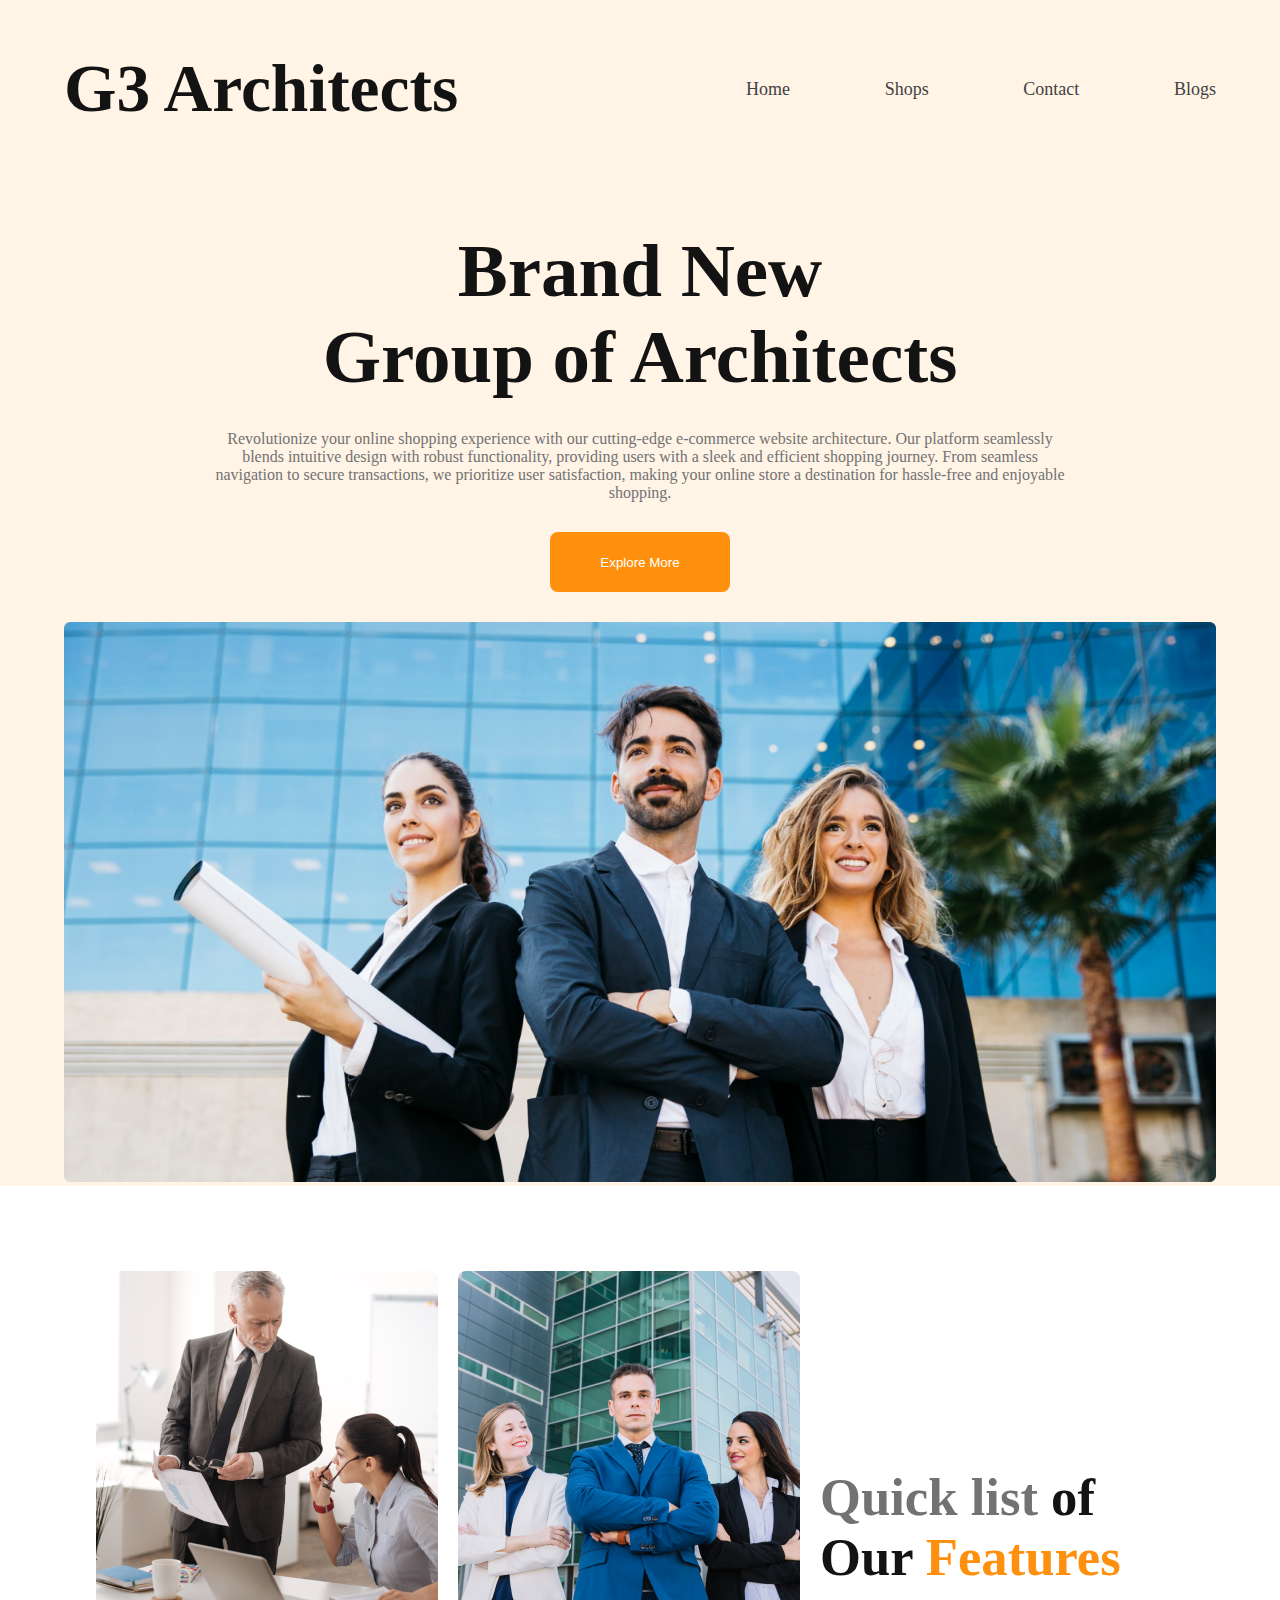
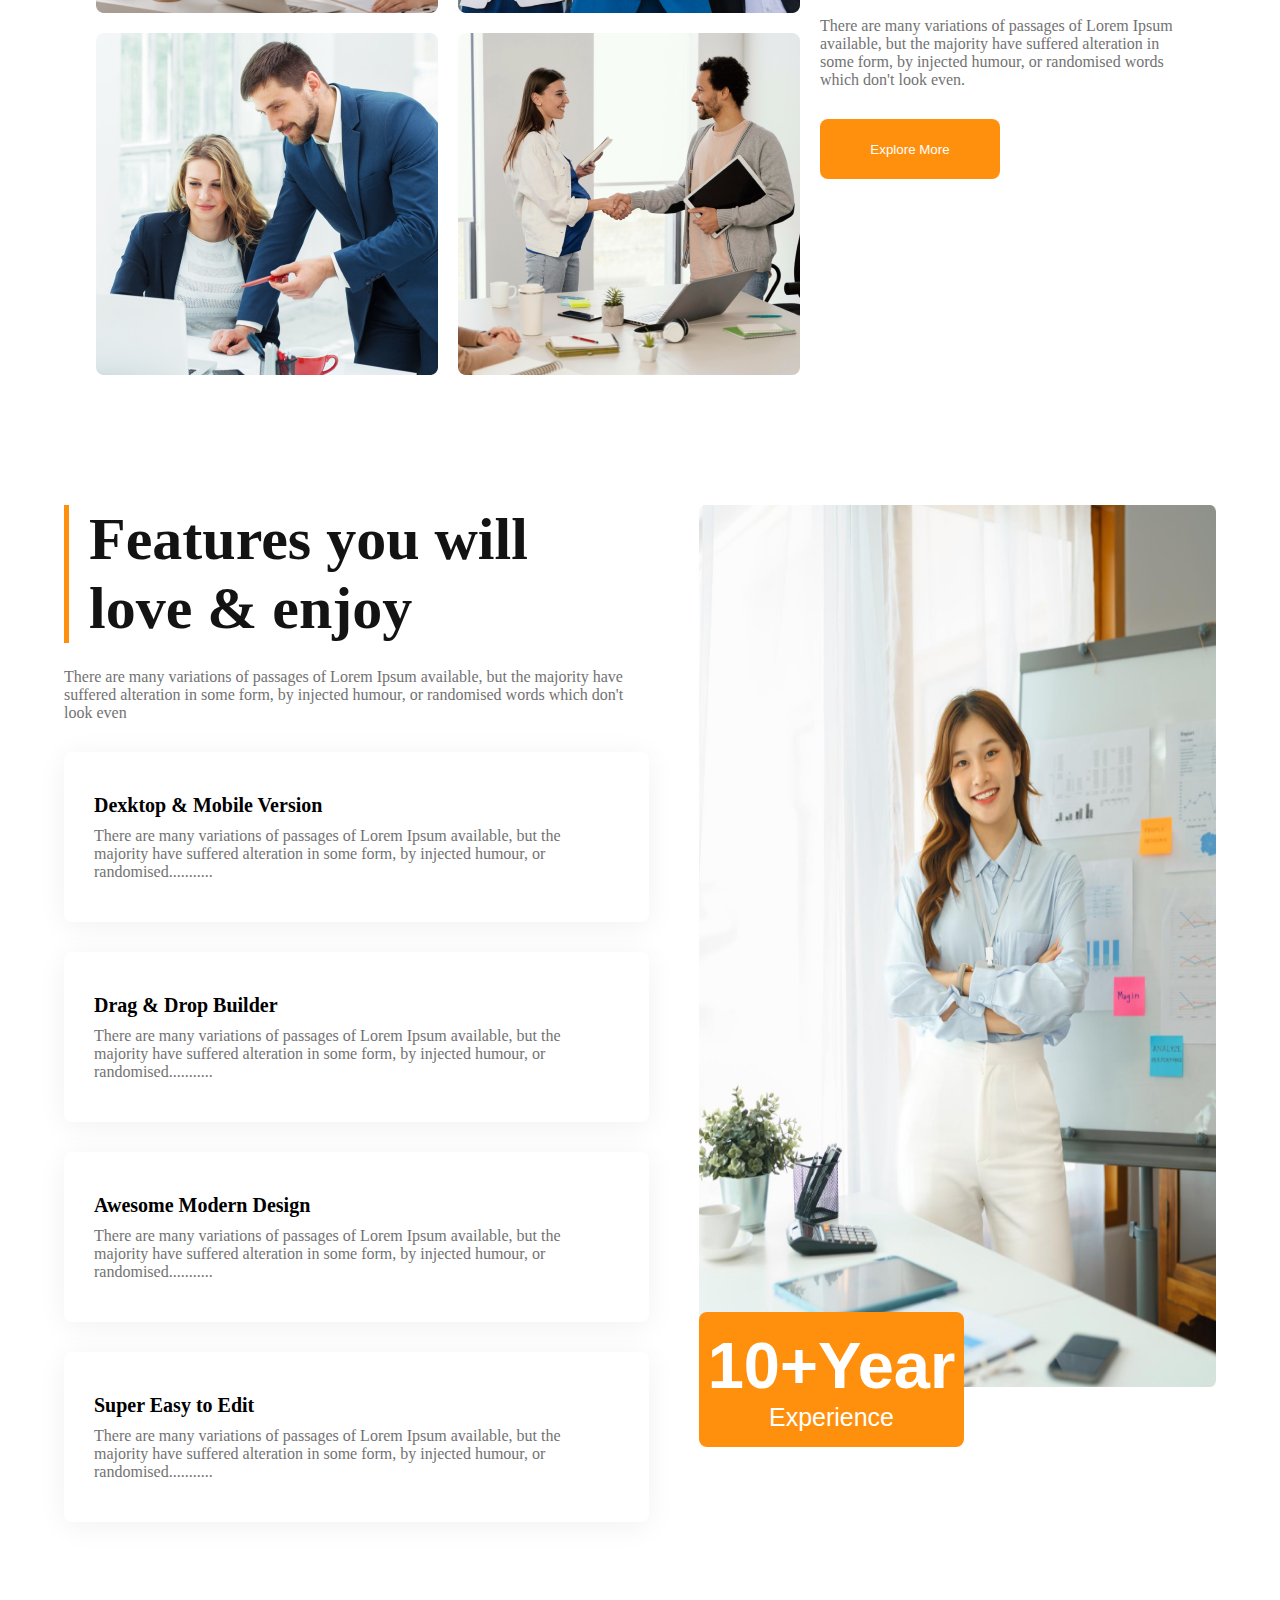
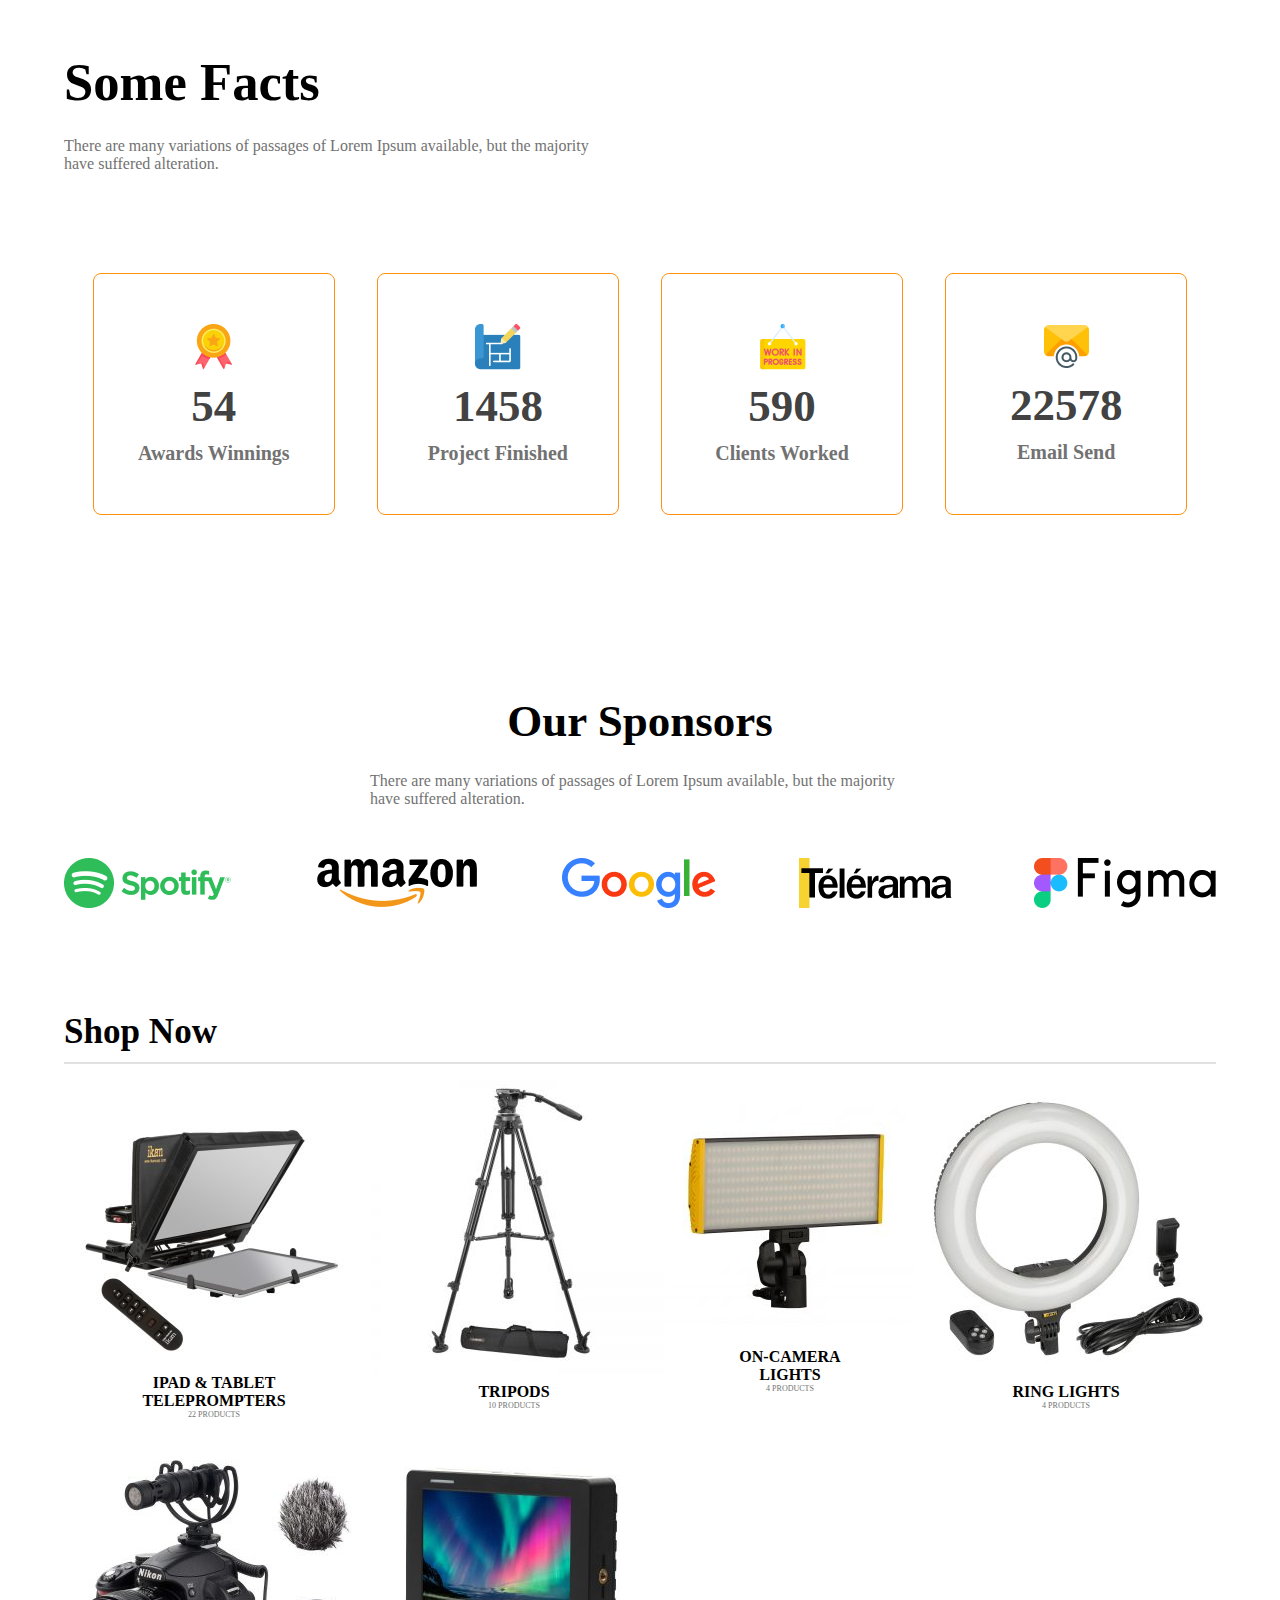
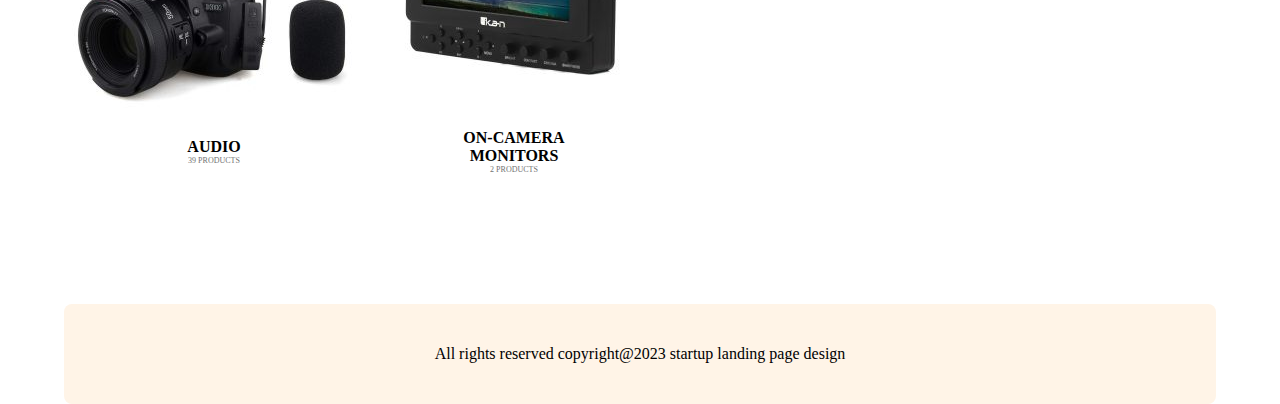
<file: index.html>
<!DOCTYPE html>
<html lang="en">
  <head>
    <meta charset="UTF-8" />
    <meta http-equiv="X-UA-Compatible" content="IE=edge" />
    <meta name="viewport" content="width=device-width, initial-scale=1.0" />
    <title>G3 Architects</title>
    <!-- ---------------
    font---------------- -->
    <link rel="preconnect" href="https://fonts.googleapis.com" />
    <link rel="preconnect" href="https://fonts.gstatic.com" crossorigin />
    <link
      href="https://fonts.googleapis.com/css2?family=Baloo+Bhai+2&family=Edu+TAS+Beginner&family=Open+Sans&family=Poppins:wght@500&display=swap"
      rel="stylesheet"
    />
    <!-- -----------------
    CSS
-------------------------- -->
    <link rel="stylesheet" href="g3-architech-styles/style.css" />
  </head>
  <body>
    <header class="header">
      <nav class="nav">
        <div class="nav-title">
          <h2>G3 Architects</h2>
        </div>
        <div class="nav-button">
          <a href="index.html">Home</a>
          <a href="shop.html">Shops</a>
          <a href="contact.html">Contact</a>
          <a href="blog.html">Blogs</a>
        </div>
      </nav>
      <section class="header-container">
        <div class="text-container">
          <div class="text-title">
            <h2>
              Brand New <br />
              Group of Architects
            </h2>
          </div>
          <div class="text-description">
            <p>
              Revolutionize your online shopping experience with our cutting-edge e-commerce website architecture. Our platform seamlessly blends intuitive design with robust functionality, providing users with a sleek and efficient shopping journey. From seamless navigation to secure transactions, we prioritize user satisfaction, making your online store a destination for hassle-free and enjoyable shopping.
            </p>
          </div>
          <div class="header-button">
            <button>Explore More</button>
          </div>
        </div>
        <div class="header-image">
          <img src="g3-architech-images/banner.png" alt="" />
        </div>
      </section>
    </header>

    <main class="main">
      <div class="feature-container">
        <div class="feature-image">
          <img src="g3-architech-images/team1.png" alt="team-1" /><img
            src="g3-architech-images/team2.png"
            alt="team-2"
          /><img src="g3-architech-images/team3.png" alt="team-3" /><img
            src="g3-architech-images/team4.png"
            alt="team-4"
          />
        </div>
        <div class="feater-text">
          <div class="feature-title">
            <h3>
              Quick list <span class="black">of Our</span>
              <span class="yellow">Features</span>
            </h3>
          </div>
          <div class="feature-description">
            <p>
              There are many variations of passages of Lorem Ipsum available,
              but the majority have suffered alteration in some form, by
              injected humour, or randomised words which don't look even.
            </p>
          </div>
          <div class="feature-button header-button">
            <button>Explore More</button>
          </div>
        </div>
      </div>

      <section class="love-container">
        <div class="love-text-container">
          <div class="love-title-container">
            <div class="love-title">
              <h2>Features you will love & enjoy</h2>
            </div>
            <div class="love-description">
              <p>
                There are many variations of passages of Lorem Ipsum available,
                but the majority have suffered alteration in some form, by
                injected humour, or randomised words which don't look even
              </p>
            </div>
          </div>
          <div class="love-sub-container">
            <div class="love-sub-title">
              <h4>Dexktop & Mobile Version</h4>
            </div>
            <div class="love-sub-description">
              <p>
                There are many variations of passages of Lorem Ipsum available,
                but the majority have suffered alteration in some form, by
                injected humour, or randomised...........
              </p>
            </div>
          </div>
          <div class="love-sub-container">
            <div class="love-sub-title">
              <h4>Drag & Drop Builder</h4>
            </div>
            <div class="love-sub-description">
              <p>
                There are many variations of passages of Lorem Ipsum available,
                but the majority have suffered alteration in some form, by
                injected humour, or randomised...........
              </p>
            </div>
          </div>
          <div class="love-sub-container">
            <div class="love-sub-title">
              <h4>Awesome Modern Design</h4>
            </div>
            <div class="love-sub-description">
              <p>
                There are many variations of passages of Lorem Ipsum available,
                but the majority have suffered alteration in some form, by
                injected humour, or randomised...........
              </p>
            </div>
          </div>
          <div class="love-sub-container">
            <div class="love-sub-title">
              <h4>Super Easy to Edit</h4>
            </div>
            <div class="love-sub-description">
              <p>
                There are many variations of passages of Lorem Ipsum available,
                but the majority have suffered alteration in some form, by
                injected humour, or randomised...........
              </p>
            </div>
          </div>
        </div>
        <div class="love-image">
          <img src="g3-architech-images/architect.png" alt="" />
          <div class="love-button">
            <button>
              <span class="big">10+Year</span><br />
              <span class="small">Experience</span>
            </button>
          </div>
        </div>
      </section>

      <section class="fact-container">
        <div class="fact-text">
          <div class="fact-title">
            <h3>Some Facts</h3>
          </div>
          <div class="fact-description">
            <p>
              There are many variations of passages of Lorem Ipsum available,
              but the majority have suffered alteration.
            </p>
          </div>
        </div>
        <div class="images">
          <div class="fact-image-container">
            <img
              src="g3-architech-images/icons/ribon.png"
              alt="ribon"
              class="fact-image"
            />
            <h2>54</h2>
            <p>Awards Winnings</p>
          </div>
          <div class="fact-image-container">
            <img
              src="g3-architech-images/icons/projects.png"
              alt="projects"
              class="fact-image"
            />
            <h2>1458</h2>
            <p>Project Finished</p>
          </div>
          <div class="fact-image-container">
            <img
              src="g3-architech-images/icons/customers.png"
              alt="customers"
              class="fact-image"
            />
            <h2>590</h2>
            <p>Clients Worked</p>
          </div>
          <div class="fact-image-container">
            <img
              src="g3-architech-images/icons/email.png"
              alt="email"
              class="fact-image"
            />
            <h2>22578</h2>
            <p>Email Send</p>
          </div>
        </div>
      </section>

      <section class="sponsors">
        <div class="sponsors-text">
          <h2>Our Sponsors</h2>
          <p>
            There are many variations of passages of Lorem Ipsum available, but
            the majority have suffered alteration.
          </p>
        </div>
        <div class="sponsor-image-container">
          <div class="sponsor-image">
            <img src="g3-architech-images/sponsors/spotify.png" alt="spotify" />
          </div>
          <div class="sponsor-image">
            <img src="g3-architech-images/sponsors/amazon.png" alt="amazon" />
          </div>
          <div class="sponsor-image">
            <img src="g3-architech-images/sponsors/google.png" alt="google" />
          </div>
          <div class="sponsor-image">
            <img
              src="g3-architech-images/sponsors/telerama.png"
              alt="telerama"
            />
          </div>
          <div class="sponsor-image">
            <img src="g3-architech-images/sponsors/figma.png" alt="figma" />
          </div>
        </div>
      </section>

      <section class="shop-container">
        <div class="shop-title">
          <h3>Shop Now</h3>
        </div>
        <div class="shop-products">
          <div class="shop-product">
            <img
              src="g3-architech-images/sub-catagory/ipad-telepromoters.jpg"
              alt="teleprompters"
              class="product-image"
            />
            <h4 class="product-title">IPAD & TABLET TELEPROMPTERS</h4>
            <p class="product-amount">22 PRODUCTS</p>
          </div>
          <div class="shop-product">
            <img
              src="g3-architech-images/sub-catagory/tripods.jpg"
              alt="TRIPODS"
              class="product-image"
            />
            <h4 class="product-title">TRIPODS</h4>
            <p class="product-amount">10 PRODUCTS</p>
          </div>
          <div class="shop-product">
            <img
              src="g3-architech-images/sub-catagory/camera-lights.jpg"
              alt="LIGHTS"
              class="product-image"
            />
            <h4 class="product-title">ON-CAMERA LIGHTS</h4>
            <p class="product-amount">4 PRODUCTS</p>
          </div>
          <div class="shop-product">
            <img
              src="g3-architech-images/sub-catagory/ring-lights.jpg"
              alt="RING-LIGHTS"
              class="product-image"
            />
            <h4 class="product-title">RING LIGHTS</h4>
            <p class="product-amount">4 PRODUCTS</p>
          </div>
          <div class="shop-product">
            <img
              src="g3-architech-images/sub-catagory/audio-camera.jpg"
              alt="AUDIO"
              class="product-image"
            />
            <h4 class="product-title">AUDIO</h4>
            <p class="product-amount">39 PRODUCTS</p>
          </div>
          <div class="shop-product">
            <img
              src="g3-architech-images/sub-catagory/on-camera-monitors.jpg"
              alt="MONITORS"
              class="product-image"
            />
            <h4 class="product-title">ON-CAMERA MONITORS</h4>
            <p class="product-amount">2 PRODUCTS</p>
          </div>
        </div>
      </section>
    </main>

    <footer>
      <div class="footer">
        <p>All rights reserved copyright@2023 startup landing page design</p>
      </div>
    </footer>
  </body>
</html>
</file>
<file: g3-architech-styles/style.css>
* {
    margin: 0;
    padding: 0;
}

/* ---------------
header nav
----------------------- */

.header {
    display: flex;
    flex-direction: column;
    align-items: center;
    margin-bottom: 85px;
    background: rgba(255, 144, 14, 0.1);
}

.nav {
    width: 90%;
    display: flex;
    justify-content: space-between;
    margin-top: 50px;
}

.nav-title {
    color: #131313;
    font-weight: 700;
    font-size: 45px;
}

.nav-button {
    display: flex;
    align-items: center;
    width: 470px;
    justify-content: space-between;
}

.nav-button a {
    text-decoration: none;
    color: #424242;
    font-weight: 500;
    font-size: 18px;
}

/* ----------------
headers texts
---------------------- */

.header-container {
    margin-top: 100px;
    display: flex;
    flex-direction: column;
    align-items: center;
    gap: 30px;
}

.text-container {
    display: flex;
    flex-direction: column;
    gap: 30px;
    width: 860px;
    align-items: center;
}

.text-title {
    font-weight: 700px;
    font-size: 50px;
    color: #131313;
    display: flex;
    text-align: center;
}

.text-description {
    color: #727272;
    font-weight: 400;
    font-size: 16px;
    text-align: center;
}

.header-button button {
    border: none;
    width: 180px;
    height: 60px;
    color: white;
    background: #FF900E;
    border-radius: 8px;
}

.header-image {
    width: 90%;
}

.header-image img {
    width: 100%;
}

/* -------------------------
main --> feature container
--------------------------- */

.main {
    display: flex;
    flex-direction: column;
    align-items: center;
    margin-bottom: 130px;
}

.feature-container {
    width: 85%;
    display: flex;
    justify-content: space-between;
    gap: 20px;
    margin-bottom: 130px;
}

.feature-image {
    display: grid;
    grid-template-columns: repeat(2, 1fr);
    gap: 20px;
}

.feater-text {
    display: flex;
    flex-direction: column;
    justify-content: center;
    gap: 30px;
}

.feature-title {
    color: #727272;
    font-weight: 500;
    font-size: 45px;
}

.feature-title h3 .black {
    color: #131313;
    ;
}

.feature-title h3 .yellow {
    color: #FF900E;
}

.feature-description {
    color: #727272;
    font-weight: 400;
    font-size: 16px;
}

/* ----------------
 love styles
 ------------------- */

.love-container {
    display: flex;
    gap: 50px;
    width: 90%;
    margin-bottom: 130px;
}

.love-text-container {
    display: flex;
    flex-direction: column;
    gap: 30px;
}

.love-title-container {
    display: flex;
    flex-direction: column;
    gap: 25px;
}

.love-title {
    font-weight: 700;
    font-size: 40px;
    color: #131313;
    width: 510px;
    border-left: 5px solid #FF900E;
    padding-left: 20px;
}

.love-description {
    color: #727272;
    font-weight: 400;
    font-size: 16px;
    width: 585px;
}

.love-sub-container {
    width: 585px;
    height: 170px;
    display: flex;
    flex-direction: column;
    gap: 10px;
    background: #FFFFFF;
    box-shadow: 0px 4px 30px rgba(0, 0, 0, 0.06);
    border-radius: 8px;
    justify-content: center;
}

.love-sub-title {
    width: 250px;
    font-weight: 600;
    font-size: 20px;
    position: relative;
    left: 30px;
}

.love-sub-description {
    color: #727272;
    font-weight: 400;
    font-size: 16px;
    width: 510px;
    position: relative;
    left: 30px;
}

.love-image {
    width: 800px;
    display: flex;
    flex-direction: column;
}

.love-image img {
    width: 100%;
    height: 100%;
}

.love-button button {
    width: 265px;
    height: 135px;
    background: #FF900E;
    border-radius: 8px;
    border: none;
    color: white;
    position: relative;
    bottom: 75px;
}

.love-button button .big {
    font-weight: 700;
    font-size: 65px;
}

.love-button button .small {
    font-weight: 500;
    font-size: 25px;
}

/* ------------------
fact
-------------------- */

.fact-container {
    display: flex;
    flex-direction: column;
    gap: 100px;
    width: 90%;
    align-items: center;
    margin-bottom: 180px;
}

.fact-text {
    display: flex;
    flex-direction: column;
    gap: 25px;
    width: 100%;
}

.fact-title {
    font-weight: 700;
    font-size: 45px;
}

.fact-description {
    color: #727272;
    width: 540px;
    font-weight: 400;
    font-size: 16px;
}

.images {
    display: flex;
    width: 95%;
    justify-content: space-between;
}

.fact-image-container {
    border: 1px solid #FF900E;
    border-radius: 8px;
    width: 240px;
    height: 240px;
    display: flex;
    flex-direction: column;
    align-items: center;
    justify-content: center;
    gap: 10px;
    transition: all 1s;
}

.fact-image-container:hover {
    background-color: rgba(255, 255, 0, 0.092);
    transform: rotate(-20deg);
    position: relative;
    bottom: 35px;
}

.fact-image-container h2 {
    color: #424242;
    font-weight: 600;
    font-size: 45px;
}

.fact-image-container p {
    color: #727272;
    font-weight: 600;
    font-size: 20px;
}

/* ------------------
sponsors
-------------------- */

.sponsors {
    display: flex;
    flex-direction: column;
    gap: 50px;
    width: 90%;
    align-items: center;
}

.sponsors-text {
    display: flex;
    flex-direction: column;
    gap: 25px;
    align-items: center;
    width: 540px;
}

.sponsors-text h2 {
    font-weight: 700;
    font-size: 45px;
}

.sponsors-text p {
    color: #727272;
    font-weight: 400;
    font-size: 16px;
}

.sponsor-image-container {
    display: flex;
    width: 100%;
    justify-content: space-between;
}

/* --------------------
footer
------------------ */

footer {
    display: flex;
    flex-direction: column;
    align-items: center;
}

.footer {
    width: 90%;
    height: 100px;
    display: flex;
    justify-content: center;
    align-items: center;
    background: #FFF4E7;
    border-radius: 8px;
}

/* ---------------
SHOP STYLES
----------------------- */

.shop-container {
    margin-top: 100px;
    width: 90%;
}

.shop-title {
    font-size: 30px;
    padding-bottom: 10px;
    border-bottom: 2px solid #8080803d;
}

.shop-products {
    display: grid;
    grid-template-columns: repeat(4, 1fr);
    justify-content: space-between;
}

.shop-product {
    display: flex;
    flex-direction: column;
    justify-content: center;
    align-items: center;
}

.product-image {
    margin-bottom: 10px;
}

.product-title {
    width: 50%;
    text-align: center;
}

.product-amount {
    font-size: 8px;
    color: #727272;
}

/* -------------------------
media query
---------------------------- */

@media only screen and (max-width: 767px) {
    .nav {
        flex-direction: column;
        text-align: center;
        gap: 20px;
    }

    .nav-button,
    .text-container,
    .love-image,
    .love-title,
    .love-description,
    .love-sub-container,
    .love-sub-description,
    .fact-description,
    .sponsors-text,
    .footer {
        width: 100%;
    }

    .love-title {
        font-size: 35px;
    }

    .feature-container {
        flex-direction: column-reverse;
    }

    .feature-image {
        grid-template-columns: repeat(1, 1fr);
    }

    .love-container {
        flex-direction: column;
    }

    .love-sub-description {
        width: 90%;
    }

    .images {
        align-items: center;
        flex-direction: column;
        gap: 20px;
    }

    .sponsor-image-container {
        align-items: center;
        flex-direction: column;
        gap: 20px;
    }

    .shop-products {
        grid-template-columns: repeat(1, 1fr);
        row-gap: 20px;
    }

    .product-amount {
        font-size: 13px;
    }

    .footer p {
        width: 85%;
        text-align: center;
    }

}

@media only screen and (min-width: 768px) and (max-width: 1023px) {
    .nav {
        flex-direction: column;
        text-align: center;
        gap: 20px;
    }

    .nav-button,
    .text-container,
    .love-image,
    .love-title,
    .love-description,
    .love-sub-container,
    .love-sub-description,
    .fact-description,
    .sponsors-text,
    .footer {
        width: 100%;
    }

    .love-title {
        font-size: 35px;
    }

    .feature-container {
        flex-direction: column-reverse;
    }

    .feature-image {
        grid-template-columns: repeat(2, 1fr);
    }

    .love-container {
        flex-direction: column;
    }

    .love-sub-description {
        width: 90%;
    }

    .images {
        flex-wrap: wrap;
        gap: 20px;
    }

    .sponsor-image-container {
        flex-wrap: wrap;
        gap: 20px;
    }

    .shop-products {
        grid-template-columns: repeat(2, 1fr);
        row-gap: 20px;
    }

    .product-amount {
        font-size: 13px;
    }

    .footer p {
        width: 85%;
        text-align: center;
    }
}
</file>
